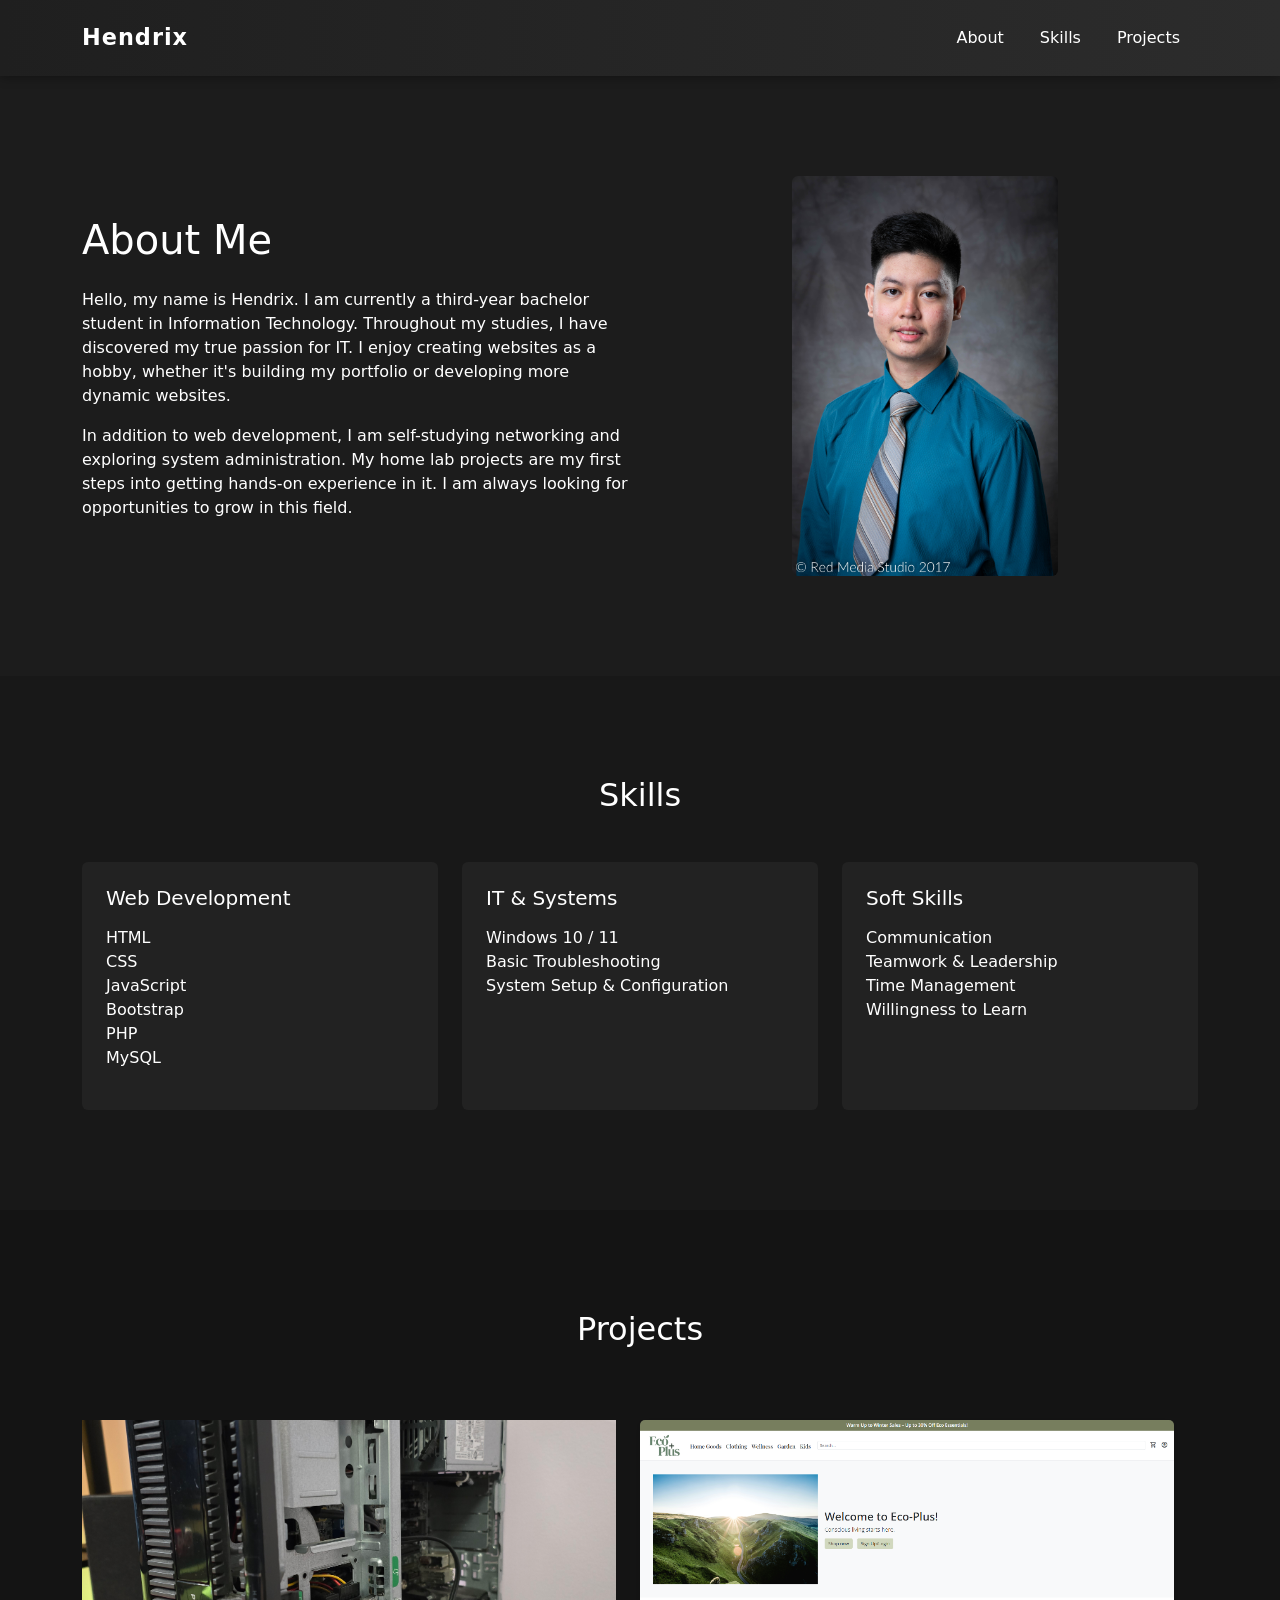
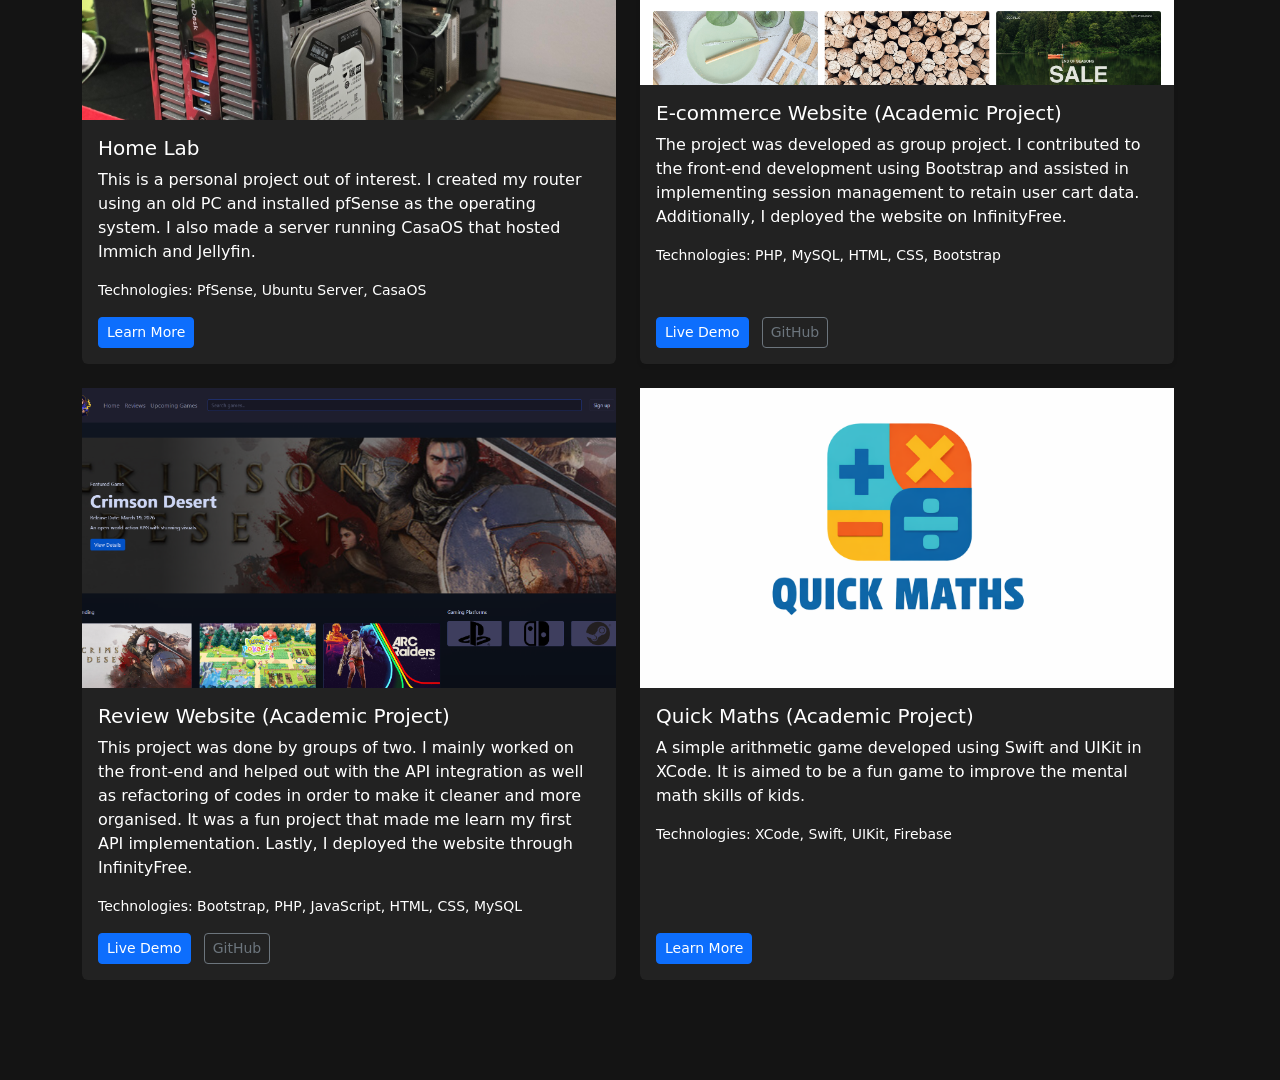
<file: index.html>
<!DOCTYPE html>
<html lang="en">
<head>
    <meta charset="UTF-8">
    <title>Hendrix Portfolio</title>
    <meta name="viewport" content="width=device-width, initial-scale=1.0">
    <link href="https://cdn.jsdelivr.net/npm/bootstrap@5.3.8/dist/css/bootstrap.min.css" rel="stylesheet">
    <link href="style/master.css" rel="stylesheet">
</head>
<body>

    <!-- Navbar -->
    <nav class="navbar navbar-expand-lg navbar-dark sticky-top custom-navbar">
        <div class="container">

            <a class="navbar-brand" href="#">Hendrix</a>

            <button class="navbar-toggler" type="button" data-bs-toggle="collapse" data-bs-target="#navbarNav" aria-controls="navbarNav" aria-expanded="false" aria-label="Toggle navigation">
                <span class="navbar-toggler-icon"></span>
            </button>

            <div class="collapse navbar-collapse justify-content-end" id="navbarNav">
                <div class="navbar-nav align-items-center">
                    <a class="nav-link" href="#about">About</a>
                    <a class="nav-link" href="#skills">Skills</a>
                    <a class="nav-link" href="#projects">Projects</a>
                </div>
            </div>

        </div>
    </nav>

    <!-- Page Sections -->
    <section id="about" class="d-flex align-items-center justify-content-center homeSec">
        <div class="container">
            <div class="row align-items-center">
                <div class="col-md-6">
                    <h1 class="mb-4">About Me</h1>
                    <p>Hello, my name is Hendrix. I am currently a third-year bachelor student in Information Technology. Throughout my studies,
                        I have discovered my true passion for IT. I enjoy creating websites as a hobby, whether it's building my portfolio 
                        or developing more dynamic websites.
                    </p>
                     <p>
                          In addition to web development, I am self-studying networking and exploring system administration. My home lab projects
                         are my first steps into getting hands-on experience in it. I am always looking for opportunities to grow in this field.
                     </p>  
                </div>
                <div class="col-md-6 text-center">
                    <img src="img/profile.jpg" class="img-fluid rounded profilepic">
                </div>
            </div>
        </div>
    </section>

    <section id="skills" class="d-flex align-items-center justify-content-center homeSec">
        <div class="container">
            <h2 class="text-center mb-5">Skills</h2>

            <div class="row g-4">

                <!-- Web Development -->
                <div class="col-md-4">
                    <div class="card p-4 h-100">
                        <h5 class="mb-3">Web Development</h5>
                        <ul class="list-unstyled">
                            <li>HTML</li>
                            <li>CSS</li>
                            <li>JavaScript</li>
                            <li>Bootstrap</li>
                            <li>PHP</li>
                            <li>MySQL</li>
                        </ul>
                    </div>
                </div>

                <!-- IT & Systems -->
                <div class="col-md-4">
                    <div class="card p-4 h-100">
                        <h5 class="mb-3">IT & Systems</h5>
                        <ul class="list-unstyled">
                            <li>Windows 10 / 11</li>
                            <li>Basic Troubleshooting</li>
                            <li>System Setup & Configuration</li>
                        </ul>
                    </div>
                </div>

                <!-- Soft Skills -->
                <div class="col-md-4">
                    <div class="card p-4 h-100">
                        <h5 class="mb-3">Soft Skills</h5>
                        <ul class="list-unstyled">
                            <li>Communication</li>
                            <li>Teamwork & Leadership</li>
                            <li>Time Management</li>
                            <li>Willingness to Learn</li>
                        </ul>
                    </div>
                </div>

            </div>
        </div>
    </section>

    <section id="projects" class="d-flex align-items-center justify-content-center homeSec">
        <div class="container">
            <h2 class="text-center mb-5">Projects</h2>

            <div class="row g-4">
                <!-- Home Lab -->
                <div class="row g-4">
                    <div class="col-md-6">
                        <div class="card h-100">
                            <img src="img/hp400.jpg" class="samsungimg">
                            <div class="card-body d-flex flex-column">
                            <h5 class="card-title">Home Lab</h5>

                            <p class="card-text">
                                This is a personal project out of interest. I created my router using an old PC and installed pfSense as the  operating system.
                                I also made a server running CasaOS that hosted Immich and Jellyfin.
                            </p>

                            <p class="small text">
                                Technologies: PfSense, Ubuntu Server, CasaOS
                            </p>

                                <div class="mt-auto">
                                    <a href="homelab.html" class="btn btn-primary btn-sm me-2">Learn More</a>
                                </div>
                            </div>
                        </div>
                    </div>

                <!-- E-commerce Project Website -->
                <div class="col-md-6">
                    <div class="card h-100 shadow-sm">
                        <img src="img/ecommerce-project.png" class="card-img-top" alt="E-commerce Website">
                        
                        <div class="card-body d-flex flex-column">
                            <h5 class="card-title">E-commerce Website (Academic Project)</h5>

                            <p class="card-text">
                                The project was developed as group project. I contributed to the front-end development using Bootstrap and assisted in implementing
                                session management to retain user cart data. Additionally, I deployed the website on InfinityFree.
                            </p>

                            <p class="small text">
                                Technologies: PHP, MySQL, HTML, CSS, Bootstrap
                            </p>

                            <div class="mt-auto">
                                <a href="https://ecoplus.free.nf/" class="btn btn-primary btn-sm me-2" target="_blank">Live Demo</a>
                                <a href="https://github.com/C0L5/EcoPlus-Website-Project" class="btn btn-outline-secondary btn-sm" target="_blank">GitHub</a>
                            </div>
                        </div>
                    </div>
                </div>
                <!-- Game Review Website -->
                    <div class="col-md-6">
                        <div class="card h-100">
                            <img src="img/reviewWebsiteSC.png" class="samsungimg">
                            <div class="card-body d-flex flex-column">
                            <h5 class="card-title">Review Website (Academic Project)</h5>

                            <p class="card-text">
                               This project was done by groups of two. I mainly worked on the front-end and helped out with the API integration
                               as well as refactoring of codes in order to make it cleaner and more organised. It was a fun project that made me 
                               learn my first API implementation. Lastly, I deployed the website through InfinityFree.
                            </p>
                            <p class="small text">
                                Technologies: Bootstrap, PHP, JavaScript, HTML, CSS, MySQL
                            </p>
                                <div class="mt-auto">
                                    <a href="https://gamershaven.free.nf/" class="btn btn-primary btn-sm me-2">Live Demo</a>
                                     <a href="https://github.com/C0L5/Review-Website" class="btn btn-outline-secondary btn-sm" target="_blank">GitHub</a>
                                </div>
                            </div>
                        </div>
                    </div> 
                    <!-- iOS Project -->
                    <div class="col-md-6">
                        <div class="card h-100">
                            <img src="img/quickMathLogo.png" class="samsungimg">
                            <div class="card-body d-flex flex-column">
                            <h5 class="card-title">Quick Maths (Academic Project)</h5>

                            <p class="card-text">
                               A simple arithmetic game developed using Swift and UIKit in XCode. It is aimed to be a fun game to improve the mental math
                               skills of kids.
                            </p>
                            <p class="small text">
                                Technologies: XCode, Swift, UIKit, Firebase
                            </p>
                                <div class="mt-auto">
                                    <a href="iosProject.html" class="btn btn-primary btn-sm me-2">Learn More</a>
                                </div>
                            </div>
                        </div>
                    </div>
                </div>
        </div>
    </section>


    <script src="https://cdn.jsdelivr.net/npm/bootstrap@5.3.8/dist/js/bootstrap.bundle.min.js"></script>
    <!-- Scroll Effect -->
    <script>
        window.addEventListener("scroll", function () {
            const navbar = document.querySelector(".custom-navbar");
            navbar.classList.toggle("scrolled", window.scrollY > 50);
        });
    </script> 

</body>
</html>
</file>
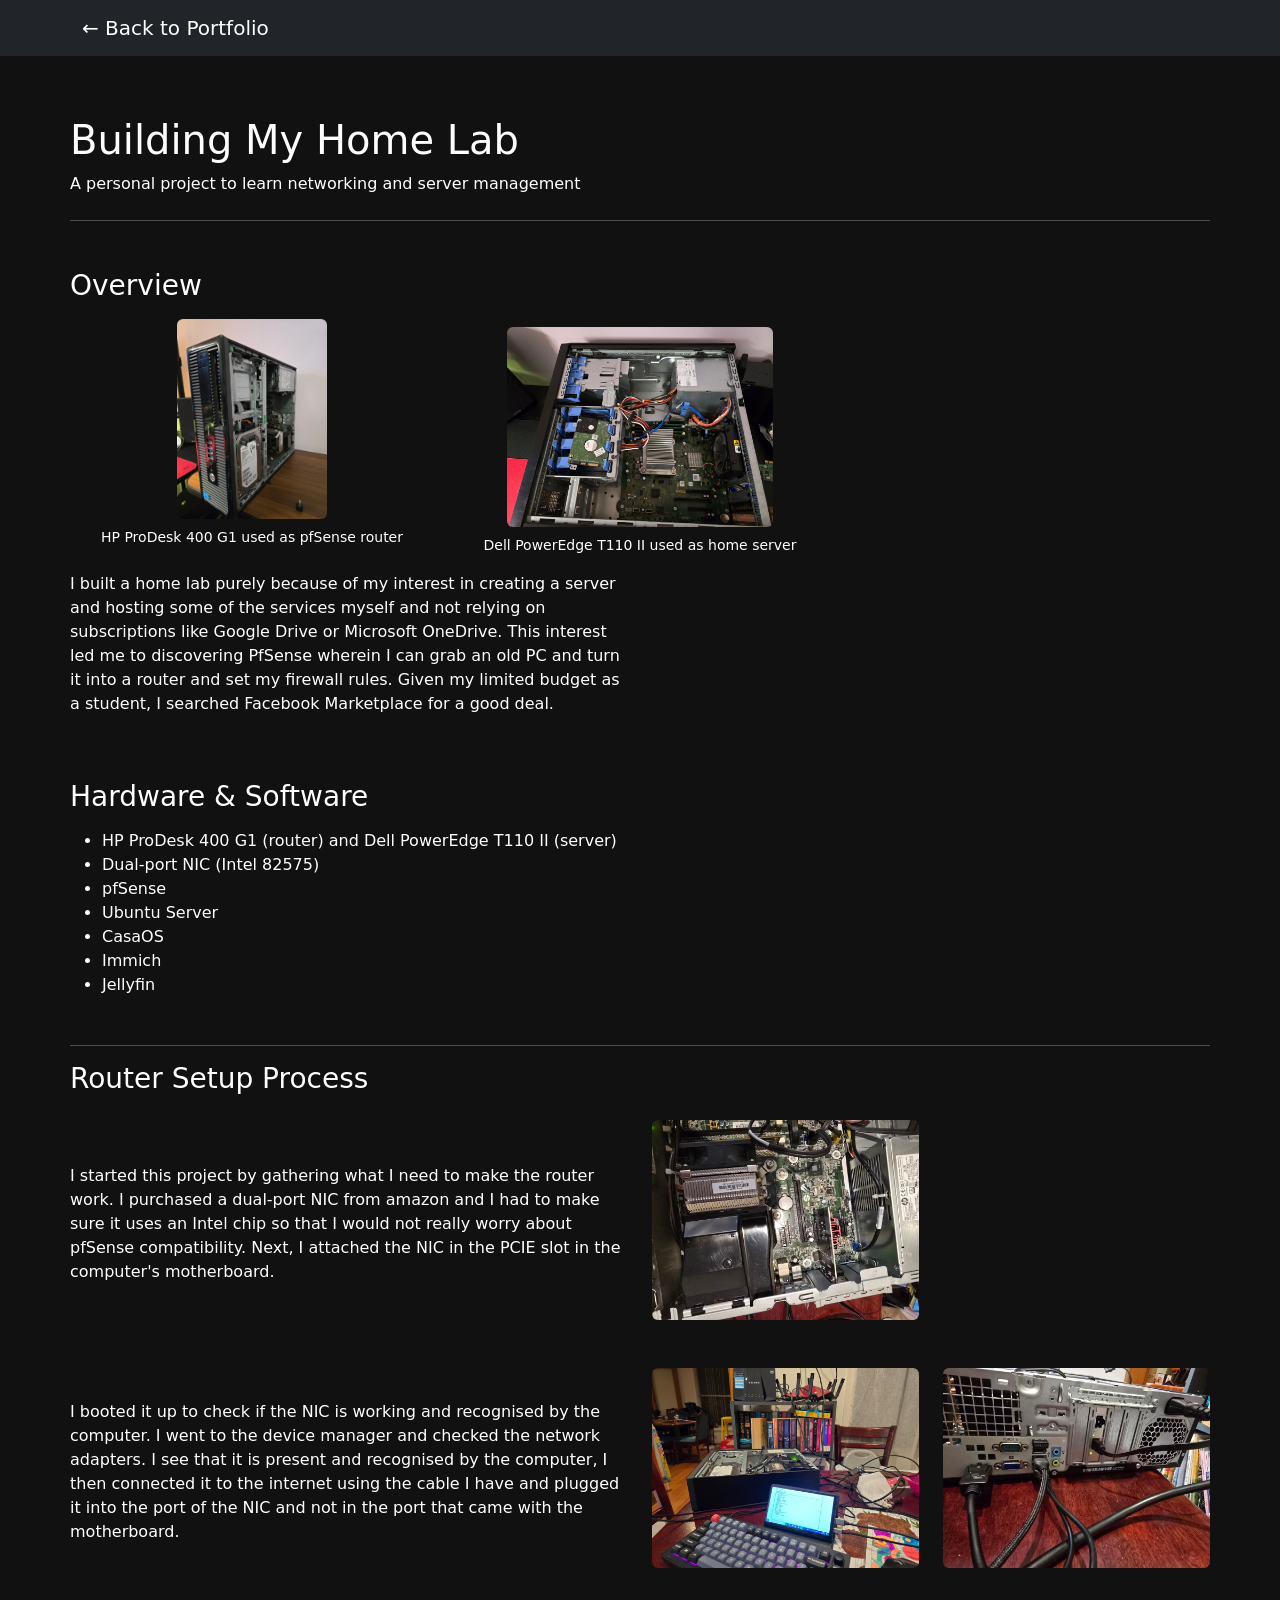
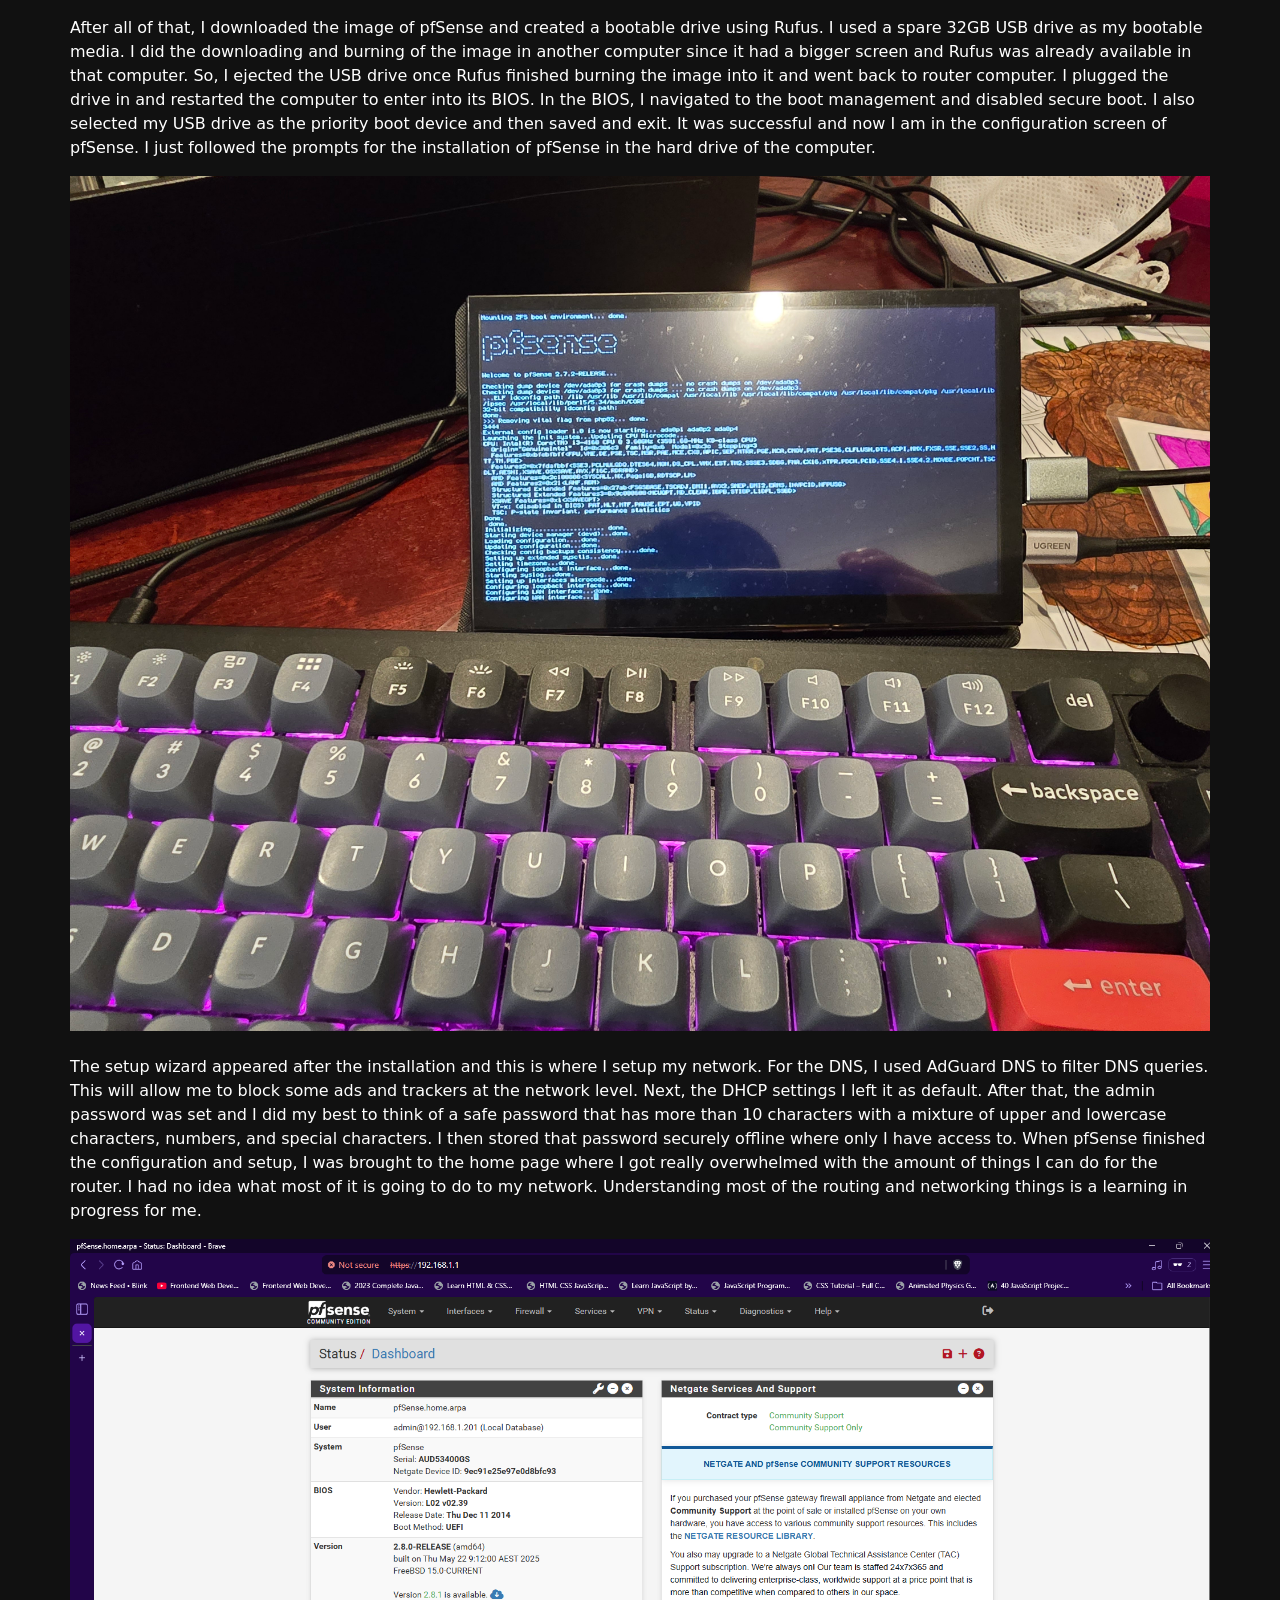
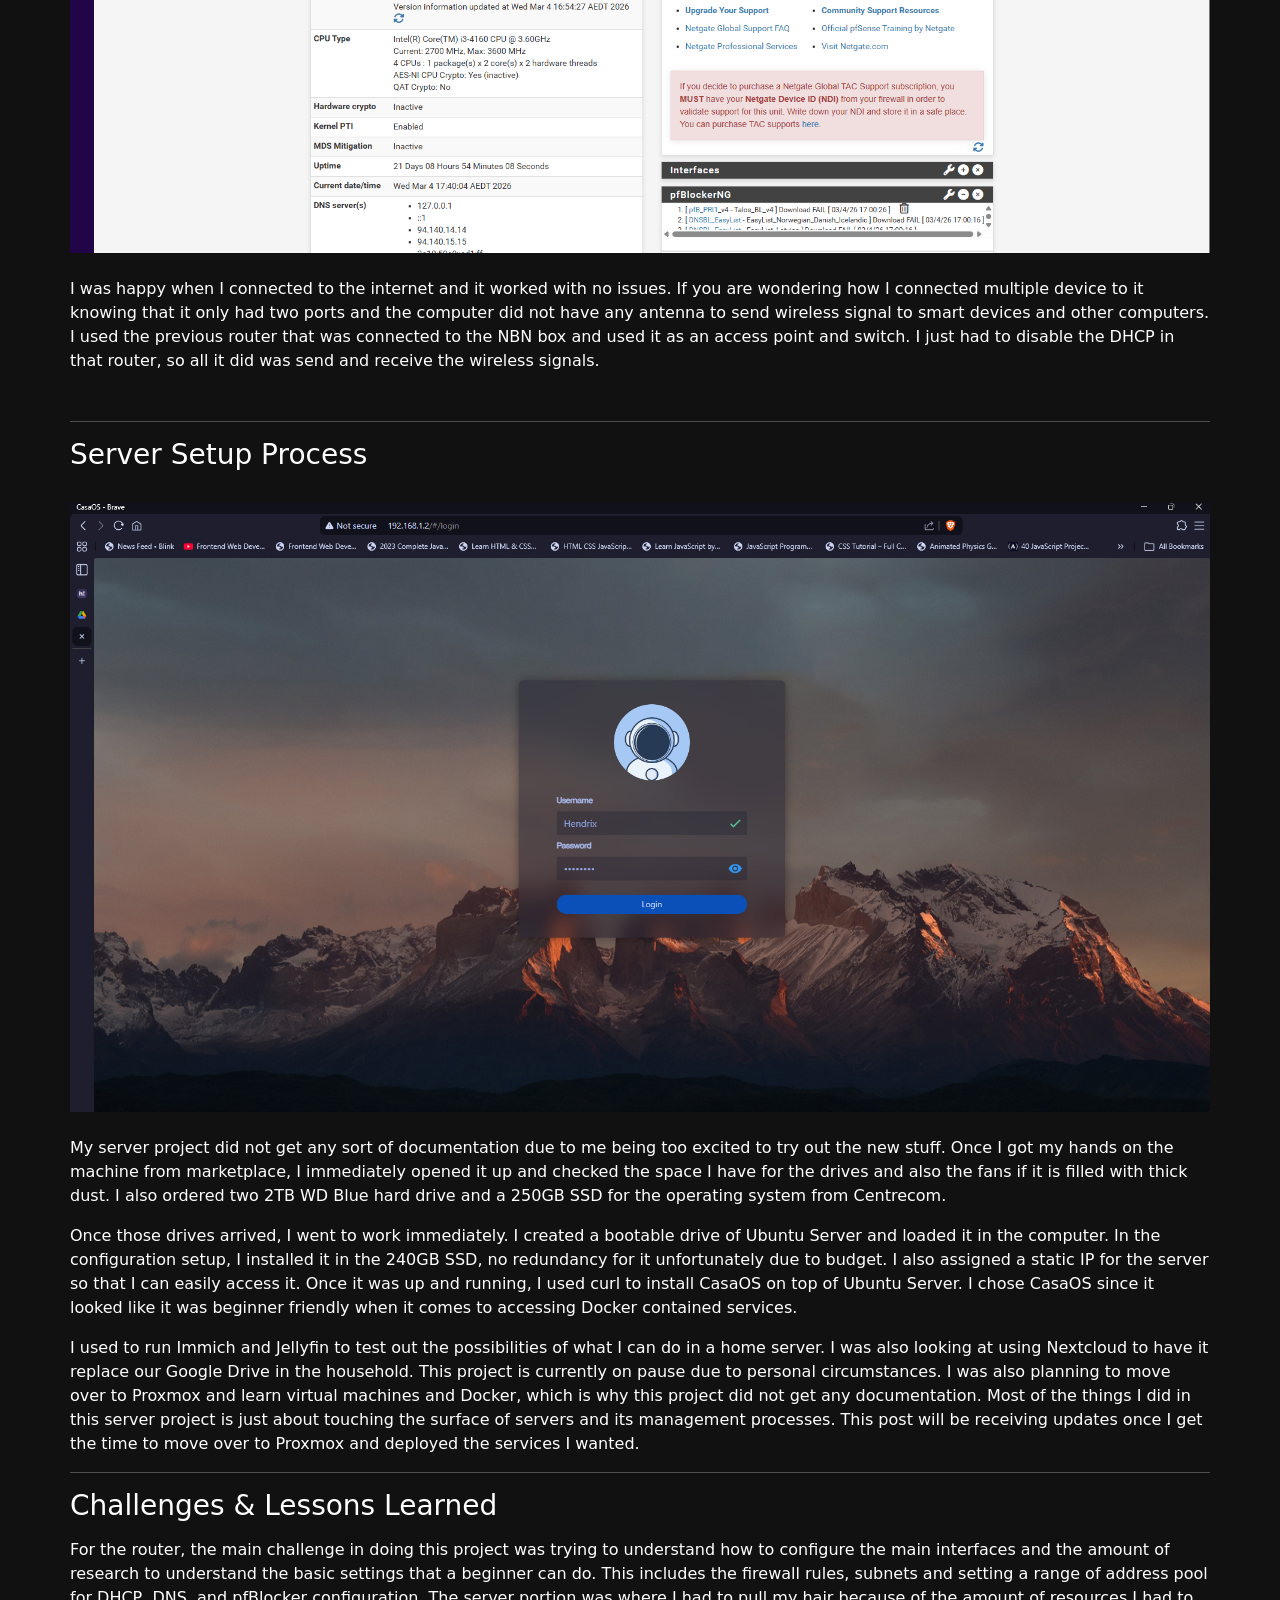
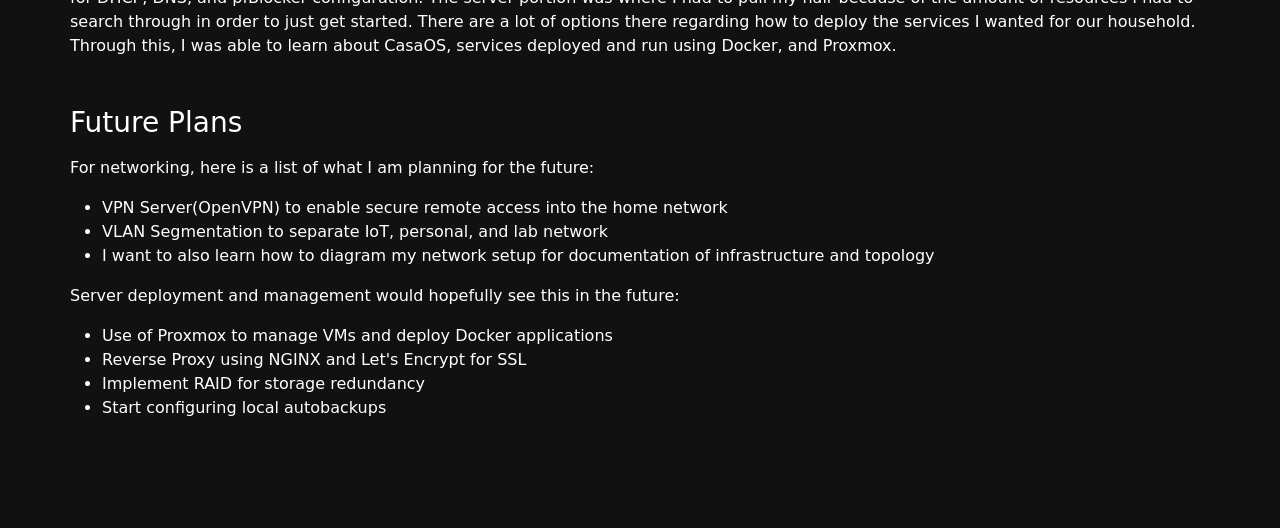
<file: homelab.html>
<!DOCTYPE html>
<html lang="en">
<head>
    <meta charset="UTF-8">
    <title>Home Lab Project</title>
    <meta name="viewport" content="width=device-width, initial-scale=1.0">
    <link href="https://cdn.jsdelivr.net/npm/bootstrap@5.3.8/dist/css/bootstrap.min.css" rel="stylesheet">
    <style>
        body {
            background-color: #111;
            color: white;
        }
        .content-section {
            padding: 60px 0;
        }
        .card {
            background-color: #1f1f1f;
            border: none;
        }
        .evidenceimg{
            height: 200px;
            width: auto;
        }
    </style>
</head>
<body>

<nav class="navbar navbar-dark bg-dark">
    <div class="container">
        <a href="index.html" class="navbar-brand">← Back to Portfolio</a>
    </div>
</nav>

<div class="container content-section">

     <!-- Title -->
    <h1 class="mb-2">Building My Home Lab</h1>
    <p class="mb-4">A personal project to learn networking and server management</p>
    <hr class="mb-5">

    <!-- Overview -->
    <section class="mb-5">
        <h3>Overview</h3>
        <div class="row align-items-center">
            <div class="col-md-4 text-center">
                <figure>
                    <img src="img/hp400.jpg" class="img-fluid rounded mb-2 evidenceimg" onclick="openImage(this)" style="cursor: pointer;" alt="HP ProDesk used as router">
                    <figcaption class="text small">HP ProDesk 400 G1 used as pfSense router</figcaption>
                </figure>
            </div>
            <div class="col-md-4 text-center">
                <figure class="mt-3">
                    <img src="img/dellserver.jpg" class="img-fluid rounded mb-2 evidenceimg" onclick="openImage(this)" style="cursor: pointer;" alt="Dell server machine">
                    <figcaption class="text small">Dell PowerEdge T110 II used as home server</figcaption>
                </figure>
            </div>
        </div>
        <div class="row align-items-center">
            <div class="col-md-6">
                <p>
                    I built a home lab purely because of my interest in creating a server and hosting some of the services myself and not relying on subscriptions like Google Drive or
                    Microsoft OneDrive. This interest led me to discovering PfSense wherein I can grab an old PC and turn it into a router and set my firewall rules. Given my limited budget
                    as a student, I searched Facebook Marketplace for a good deal.
                </p>
            </div>
        </div>
    </section>

    <!-- Hardware & Software -->
    <section class="mb-5">
        <h3>Hardware & Software</h3>
        <ul class="mt-3">
            <li>HP ProDesk 400 G1 (router) and Dell PowerEdge T110 II (server)</li>
            <li>Dual-port NIC (Intel 82575)</li>
            <li>pfSense</li>
            <li>Ubuntu Server</li>
            <li>CasaOS</li>
            <li>Immich</li>
            <li>Jellyfin</li>
        </ul>
    </section>
    <hr>

    <!-- Router Setup Process -->
    <section class="mb-5">
        <h3>Router Setup Process</h3>
        <div class="row justify-content-center align-items-center mt-4">
            <div class="col-md-6">
                <p>I started this project by gathering what I need to make the router work. I purchased a dual-port NIC from amazon and I had to make sure it uses an Intel chip
                    so that I would not really worry about pfSense compatibility. Next, I attached the NIC in the PCIE slot in the computer's motherboard. 
                </p>
            </div>
            <div class="col-md-6">
                <figure>
                    <img src="img/nicattachment.jpg" class="img-fluid rounded mb-2 evidenceimg" onclick="openImage(this)" style="cursor: pointer;">
                </figure>
            </div>
        </div>
        <div class="row justify-content-center align-items-center mt-4">
            <div class="col-md-6">
                <p>I booted it up to check if the NIC is working and recognised by the computer. I went to the device manager and checked the network adapters.
                    I see that it is present and recognised by the computer, I then connected it to the internet using the cable I have and plugged it into the port of the 
                    NIC and not in the port that came with the motherboard.
                </p>
            </div>
            <div class="col">
                <figure>
                    <img src="img/routerwork.jpg" class="img-fluid rounded mb-2 evidenceimg" onclick="openImage(this)" style="cursor: pointer;">
                </figure>
            </div>
            <div class="col">
                <figure>
                    <img src="img/nicattachment2.jpg" class="img-fluid rounded mb-2 evidenceimg" onclick="openImage(this)" style="cursor: pointer;">
                </figure>
            </div>
        </div>

        <p class="mt-4">After all of that, I downloaded the image of pfSense and created a bootable drive using Rufus. I used a spare 32GB USB drive as my bootable media. I did the downloading 
            and burning of the image in another computer since it had a bigger screen and Rufus was already available in that computer. So, I ejected the USB drive once Rufus finished 
            burning the image into it and went back to router computer. I plugged the drive in and restarted the computer to enter into its BIOS. In the BIOS, I navigated to the boot management
            and disabled secure boot. I also selected my USB drive as the priority boot device and then saved and exit. It was successful and now I am in the configuration screen of 
            pfSense. I just followed the prompts for the installation of pfSense in the hard drive of the computer.
        </p>
        <img src="img/pfsenseconfig.jpg" class="img-fluid">

        <p class="mt-4">The setup wizard appeared after the installation and this is where I setup my network. For the DNS, I used AdGuard DNS to filter DNS queries. This will allow me 
            to block some ads and trackers at the network level. Next, the DHCP settings I left it as default. After that, the admin password was set and I did my best to think
            of a safe password that has more than 10 characters with a mixture of upper and lowercase characters, numbers, and special characters. I then stored that password securely
            offline where only I have access to. When pfSense finished the configuration and setup, I was brought to the home page where I got 
            really overwhelmed with the amount of things I can do for the router. I had no idea what most of it is going to do to my network. Understanding most of the routing and 
            networking things is a learning in progress for me.
        </p>
        <img src="img/pfsensehome.png" class="img-fluid">
        <p class="mt-4">I was happy when I connected to the internet and it worked with no issues. If you are wondering how I connected multiple device to it knowing that it only had two ports and 
            the computer did not have any antenna to send wireless signal to smart devices and other computers. I used the previous router that was connected to the NBN box and
            used it as an access point and switch. I just had to disable the DHCP in that router, so all it did was send and receive the wireless signals.
        </p>
    </section>
    <hr>
    <!-- Server Setup -->
     <section>
        <h3>Server Setup Process</h3>
        <img src="img/casaoslogin.png" class="img-fluid mt-4">
        <p class="mt-4">
            My server project did not get any sort of documentation due to me being too excited to try out the new stuff. Once I got my hands on the machine from 
            marketplace, I immediately opened it up and checked the space I have for the drives and also the fans if it is filled with thick dust. I also ordered two 2TB WD Blue hard
            drive and a 250GB SSD for the operating system from Centrecom.
        </p>
        <p>
            Once those drives arrived, I went to work immediately. I created a bootable drive of Ubuntu Server and loaded it in the computer. In the configuration setup, I installed it in the
            240GB SSD, no redundancy for it unfortunately due to budget. I also assigned a static IP for the server so that I can easily access it. Once it was up and running, I used curl to
            install CasaOS on top of Ubuntu Server. I chose CasaOS since it looked like it was beginner friendly when it comes to accessing Docker contained services. 
        </p>
        <p>
            I used to run Immich and Jellyfin to test out the possibilities of what I can do in a home server. I was also looking at using Nextcloud to have it replace our Google Drive
            in the household. This project is currently on pause due to personal circumstances. I was also planning to move over to Proxmox and learn virtual machines and Docker, which
            is why this project did not get any documentation. Most of the things I did in this server project is just about touching the surface of servers and its management processes. This post 
            will be receiving updates once I get the time to move over to Proxmox and deployed the services I wanted.
        </p>
     </section>
     <hr>
    <!-- Challenges -->
    <section class="mb-5">
        <h3>Challenges & Lessons Learned</h3>
        <p class="mt-3">
           For the router, the main challenge in doing this project was trying to understand how to configure the main interfaces and the amount of research to understand the basic settings 
            that a beginner can do. This includes the firewall rules, subnets and setting a range of address pool for DHCP, DNS, and pfBlocker configuration. 

            The server portion was where I had to pull my hair because of the amount of resources I had to search through in order to just get started. There are a lot of options there regarding
            how to deploy the services I wanted for our household. Through this, I was able to learn about CasaOS, services deployed and run using Docker, and Proxmox.
        </p>
    </section>
    <!-- Future Plans -->
    <section class="mb-5">
        <h3>Future Plans</h3>
        <p class="mt-3">
            For networking, here is a list of what I am planning for the future:
        </p>
        <ul>
            <li>VPN Server(OpenVPN) to enable secure remote access into the home network</li>
            <li>VLAN Segmentation to separate IoT, personal, and lab network</li>
            <li>I want to also learn how to diagram my network setup for documentation of infrastructure and topology</li>
        </ul>
        <p class="mt-3">
            Server deployment and management would hopefully see this in the future:
        </p>
        <ul>
            <li>Use of Proxmox to manage VMs and deploy Docker applications</li>
            <li>Reverse Proxy using NGINX and Let's Encrypt for SSL</li>
            <li>Implement RAID for storage redundancy</li>
            <li>Start configuring local autobackups</li>
        </ul>
    </section>

</div>
<!-- Image Modal -->
        <div class="modal fade" id="imageModal" tabindex="-1">
            <div class="modal-dialog modal-dialog-centered modal-lg">
                <div class="modal-content bg-dark border-0">
                    <div class="modal-body text-center p-0">
                        <img id="modalImage" class="img-fluid w-100">
                    </div>
                </div>
            </div>
        </div>
<script src="https://cdn.jsdelivr.net/npm/bootstrap@5.3.8/dist/js/bootstrap.bundle.min.js"></script>
<script src="script/expandImage.js"></script>
</body>
</html>
</file>
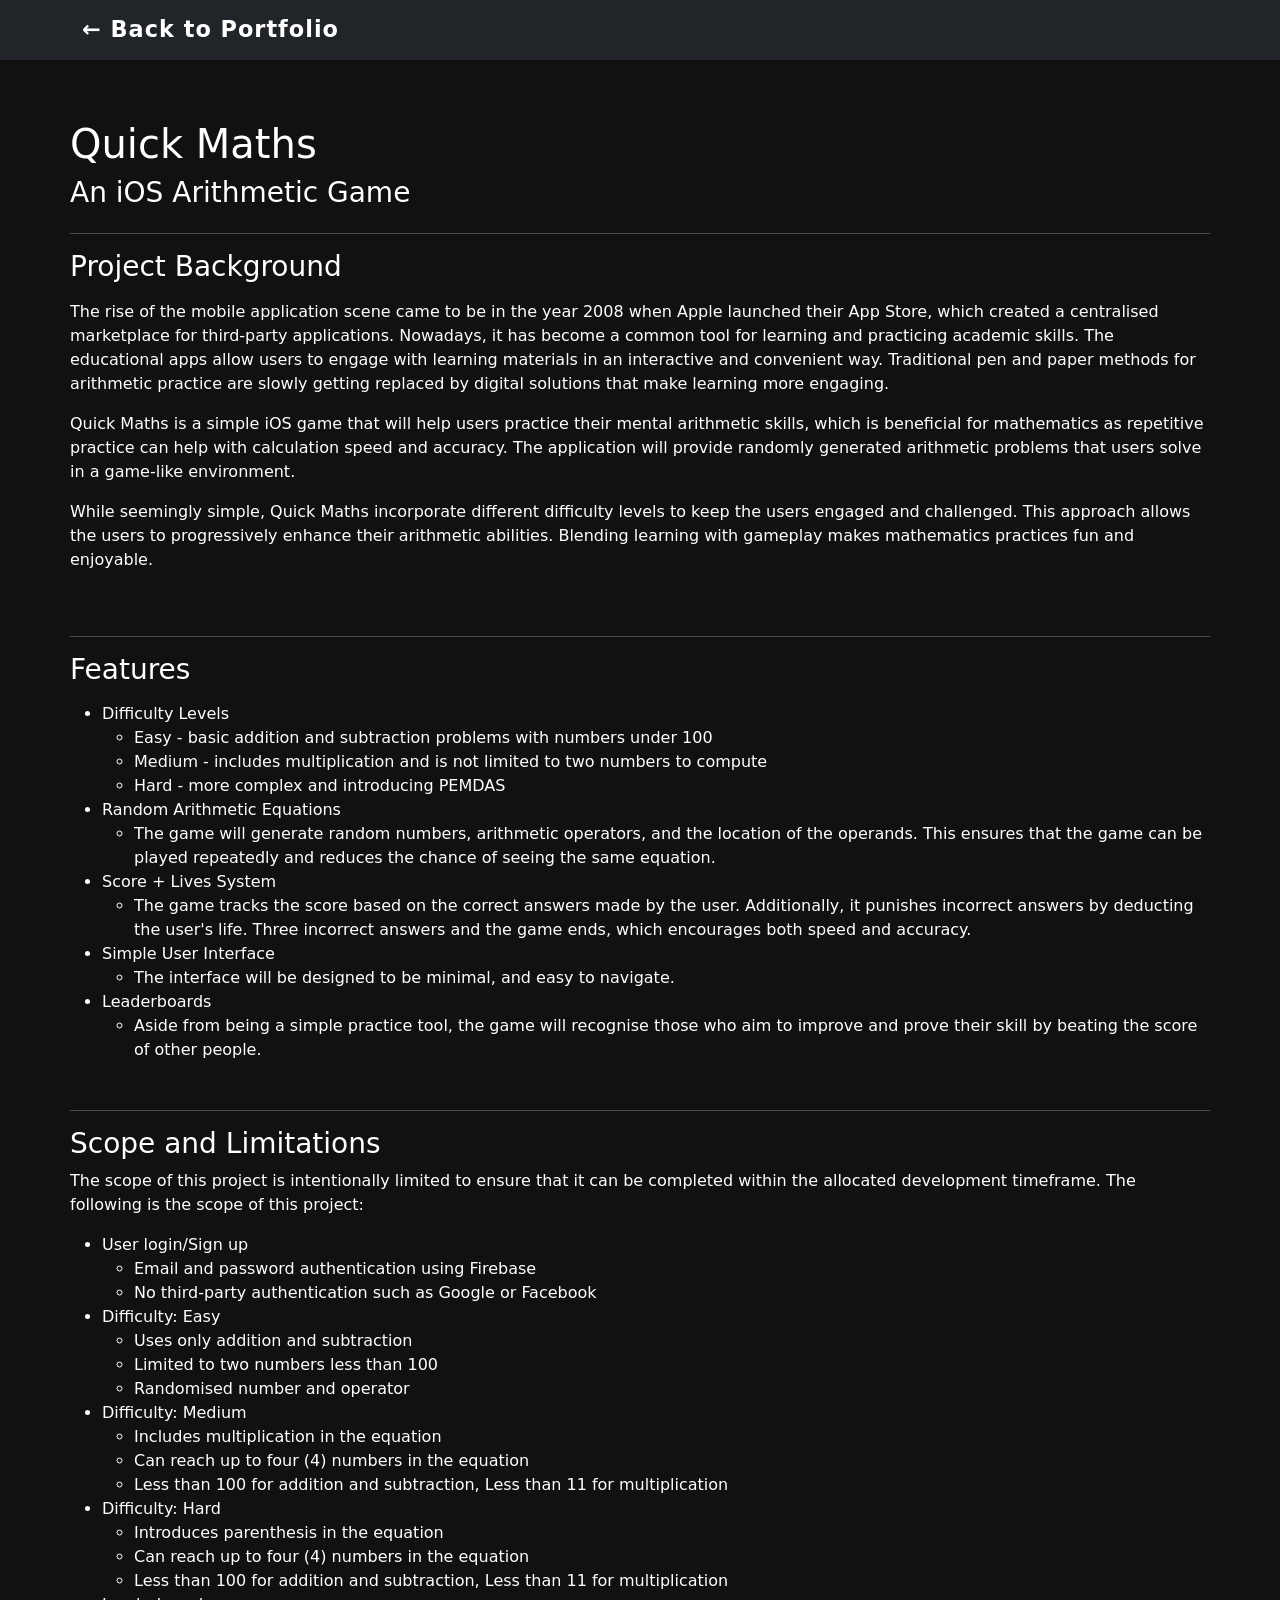
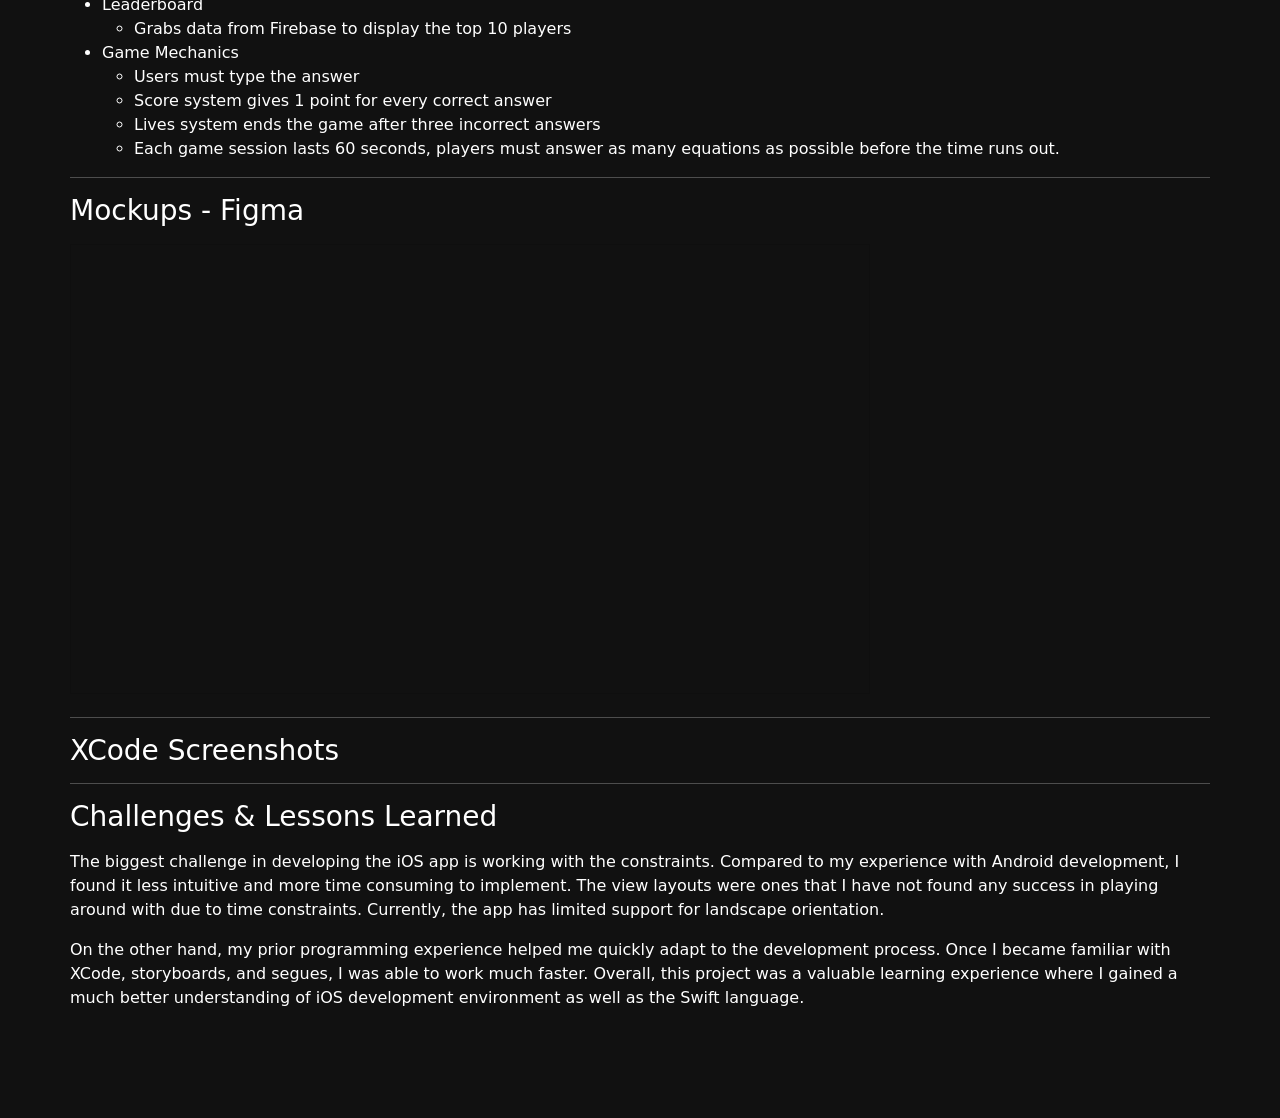
<file: iosProject.html>
<!DOCTYPE html>
<html lang="en">
<head>
    <meta charset="UTF-8">
    <title>iOS Project</title>
    <meta name="viewport" content="width=device-width, initial-scale=1.0">
    <link href="https://cdn.jsdelivr.net/npm/bootstrap@5.3.8/dist/css/bootstrap.min.css" rel="stylesheet">
    <link href="style/master.css" rel="stylesheet">
</head>
<body>

<nav class="navbar navbar-dark bg-dark">
    <div class="container">
        <a href="index.html" class="navbar-brand">← Back to Portfolio</a>
    </div>
</nav>

<div class="container content-section">

     <!-- Title -->
    <h1 class="mb-2">Quick Maths</h1>
    <h3 class="mb-4">An iOS Arithmetic Game</h3>
    <hr class="mb-3">

    <!-- Background -->
    <section class="mb-5">
        <h3>Project Background</h3>
        <div class="row align-items-center mt-3">
            <div class="col">
                <p>
                    The rise of the mobile application scene came to be in the year 2008 when Apple launched their App Store, which created a centralised marketplace for third-party applications. Nowadays, it has become a common tool for learning and practicing academic skills.
                    The educational apps allow users to engage with learning materials in an interactive and convenient way. Traditional pen and paper methods for arithmetic practice are slowly getting replaced by digital solutions that make learning more engaging.
                </p>
                <p>
                    Quick Maths is a simple iOS game that will help users practice their mental arithmetic skills, which is beneficial for mathematics as repetitive practice can 
                    help with calculation speed and accuracy. The application will provide randomly generated arithmetic problems that users solve in a game-like environment. 
                </p> 
                <p>
                    While seemingly simple, Quick Maths incorporate different difficulty levels to keep the users engaged and challenged. 
                    This approach allows the users to progressively enhance their arithmetic abilities. Blending learning with gameplay makes mathematics practices fun and enjoyable.
                </p> 

            </div>
        </div>
    </section>
    <hr>
    <!-- Features -->
    <section class="mb-5">
        <h3>Features</h3>
        <ul class="mt-3">
            <li>Difficulty Levels
                <ul>
                    <li>Easy - basic addition and subtraction problems with numbers under 100</li>
                    <li>Medium - includes multiplication and is not limited to two numbers to compute</li>
                    <li>Hard - more complex and introducing PEMDAS</li>
                </ul>
            </li>
            <li>Random Arithmetic Equations
                <ul>
                    <li>The game will generate random numbers, arithmetic operators, and the location of the operands.
                         This ensures that the game can be played repeatedly and reduces the chance of seeing the same equation.</li>
                </ul>
            </li>
            <li>Score + Lives System
                <ul>
                    <li>The game tracks the score based on the correct answers made by the user. Additionally, it punishes incorrect answers by deducting the user&#x27;s life. Three incorrect answers and the game ends, which encourages both speed and accuracy.</li>
                </ul>
            </li>
            <li>Simple User Interface
                <ul>
                    <li>The interface will be designed to be minimal, and easy to navigate.</li>
                </ul>
            </li>
            <li>Leaderboards
                <ul>
                    <li>Aside from being a simple practice tool, the game will recognise those who aim to improve and prove their skill by beating the score of other people.</li>
                </ul>
            </li>
        </ul>
    </section>
    <hr>

    <!-- Scope and Limitations -->
    <section>
        <h3>Scope and Limitations</h3>
        <p>The scope of this project is intentionally limited to ensure that 
            it can be completed within the allocated development timeframe. The following is the scope of this project:</p>
        <ul>
            <li>User login/Sign up
                <ul>
                    <li>Email and password authentication using Firebase</li>
                    <li>No third-party authentication such as Google or Facebook</li>
                </ul>
            </li>
            <li>Difficulty: Easy
                <ul>
                    <li>Uses only addition and subtraction</li>
                    <li>Limited to two numbers less than 100</li>
                    <li>Randomised number and operator</li>
                </ul>
            </li>
            <li>Difficulty: Medium
                <ul>
                    <li>Includes multiplication in the equation</li>
                    <li>Can reach up to four (4) numbers in the equation</li>
                    <li>Less than 100 for addition and subtraction, Less than 11 for multiplication</li>
                </ul>
            </li>
            <li>Difficulty: Hard
                <ul>
                    <li>Introduces parenthesis in the equation</li>
                    <li>Can reach up to four (4) numbers in the equation</li>
                    <li>Less than 100 for addition and subtraction, Less than 11 for multiplication</li>
                </ul>
            </li>
            <li>Leaderboard
                <ul>
                    <li>Grabs data from Firebase to display the top 10 players</li>
                </ul>
            </li>
            <li>Game Mechanics
                <ul>
                    <li>Users must type the answer</li>
                    <li>Score system gives 1 point for every correct answer</li>
                    <li>Lives system ends the game after three incorrect answers</li>
                    <li>Each game session lasts 60 seconds, players must answer as many equations as possible before the time runs out.</li>
                </ul>
            </li>
        </ul>
    </section>
    <hr>
    <!-- Mockups -->
     <section>
        <h3>Mockups - Figma</h3>
        <p></p>
        <iframe style="border: 1px solid rgba(0, 0, 0, 0.1);" width="800" height="450" src="https://embed.figma.com/design/c7LSXCJVkp9X7zWOBiDiqb/Untitled?node-id=13-2&embed-host=share" allowfullscreen></iframe>
     </section>
     <hr>
     <!-- XCode Screenshots -->
     <section>
        <h3>XCode Screenshots</h3>
        <p></p>
     </section>
     <hr>
    <!-- Challenges -->
    <section class="mb-5">
        <h3>Challenges & Lessons Learned</h3>
        <p class="mt-3">
           The biggest challenge in developing the iOS app is working with the constraints. Compared to my experience with Android development,
           I found it less intuitive and more time consuming to implement. The view layouts were ones that I have not found any success in playing around with
            due to time constraints. Currently, the app has limited support for landscape orientation. 
        </p>
        <p>On the other hand, my prior programming experience helped me quickly adapt to the development process.   
            Once I became familiar with XCode, storyboards, and segues, I was able to work much faster. Overall, this project was a valuable learning experience
            where I gained a much better understanding of iOS development environment as well as the Swift language. 
        </p>
    </section>

</div>
<script src="https://cdn.jsdelivr.net/npm/bootstrap@5.3.8/dist/js/bootstrap.bundle.min.js"></script>
<script src="script/expandImage.js"></script>
</body>
</html>
</file>
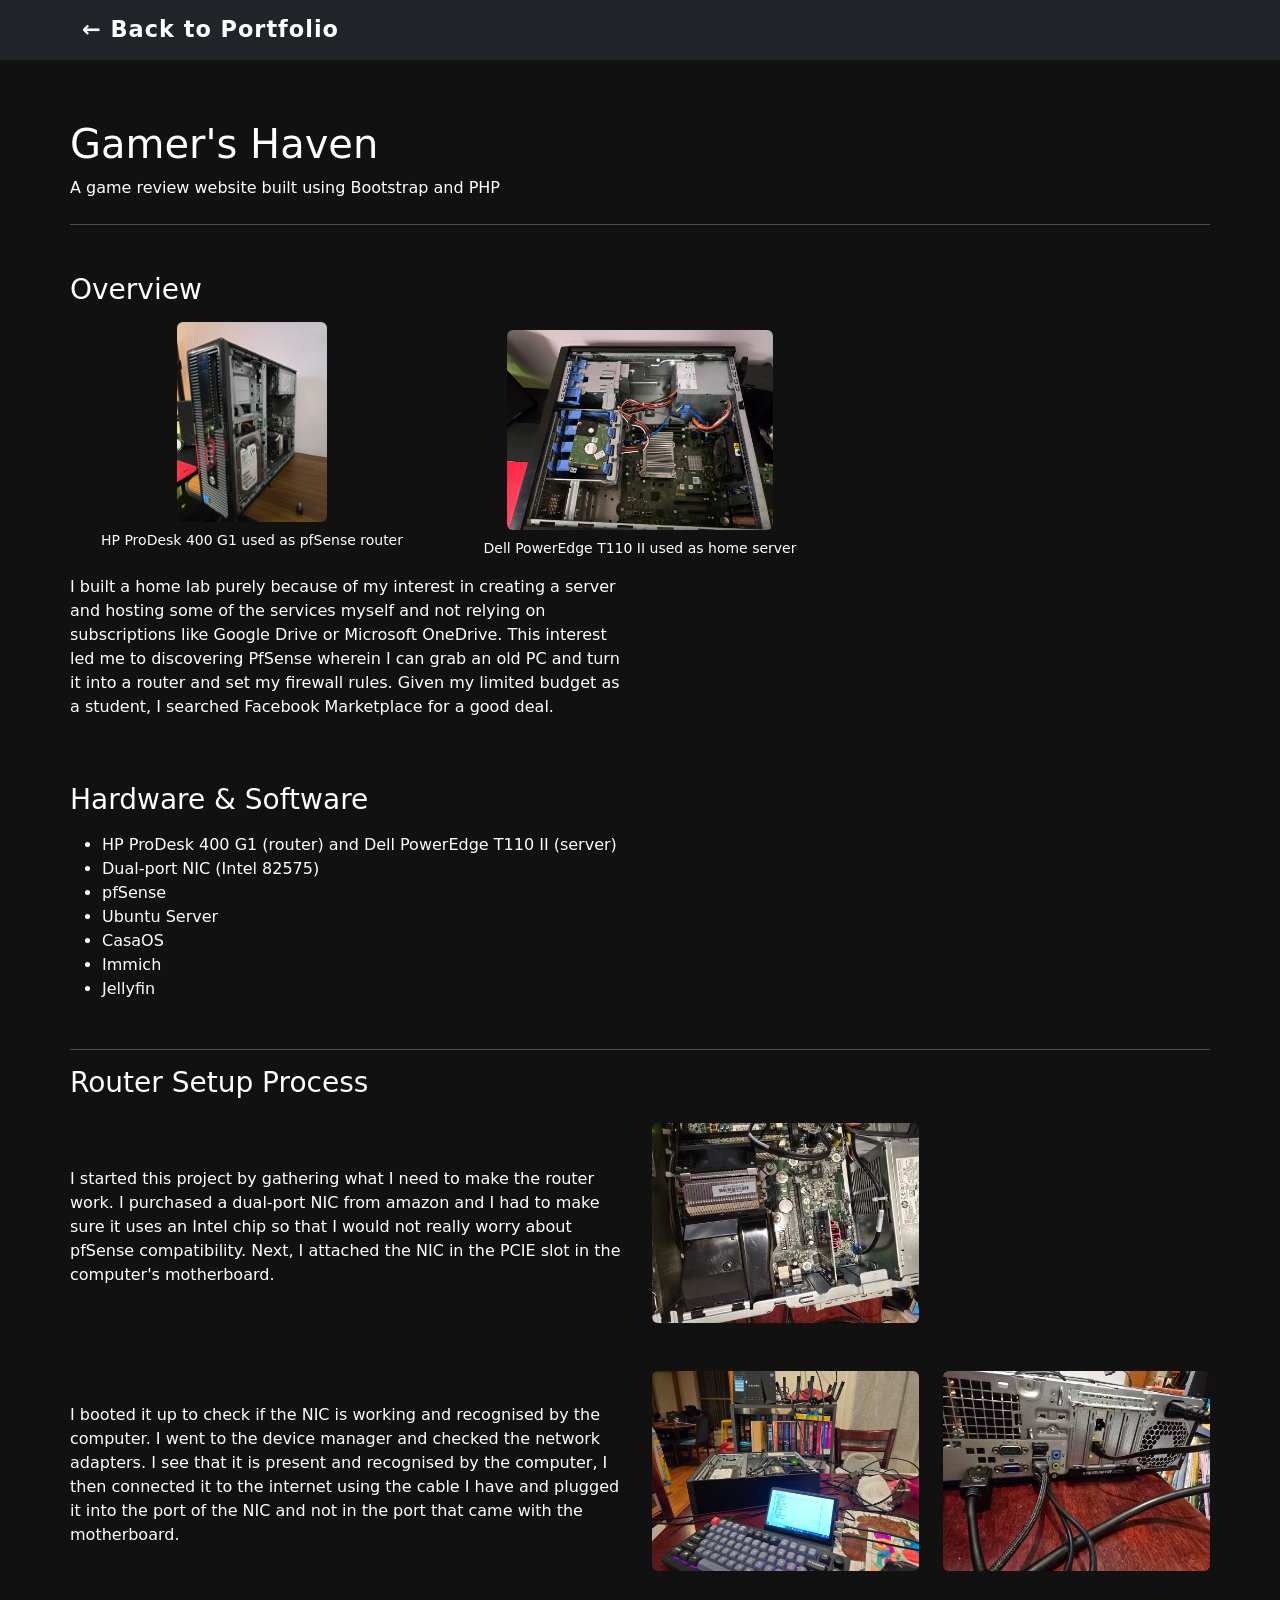
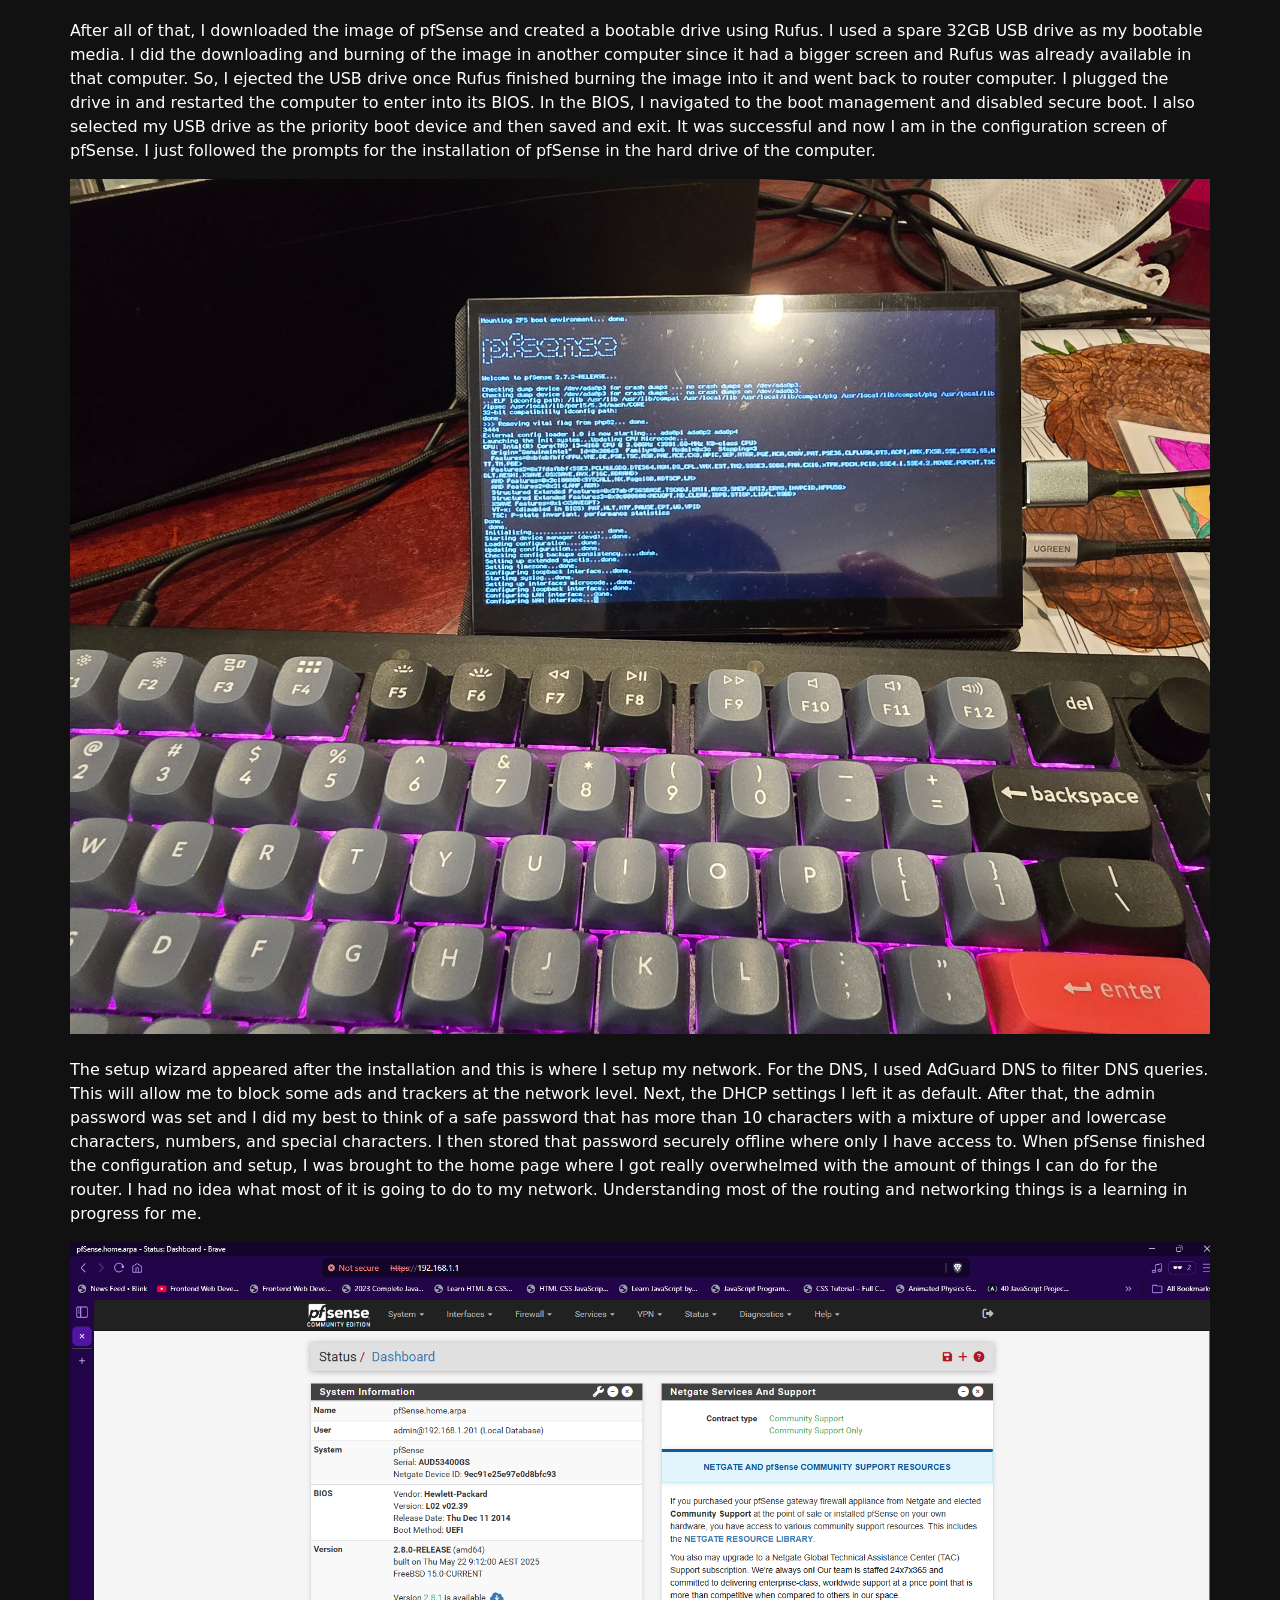
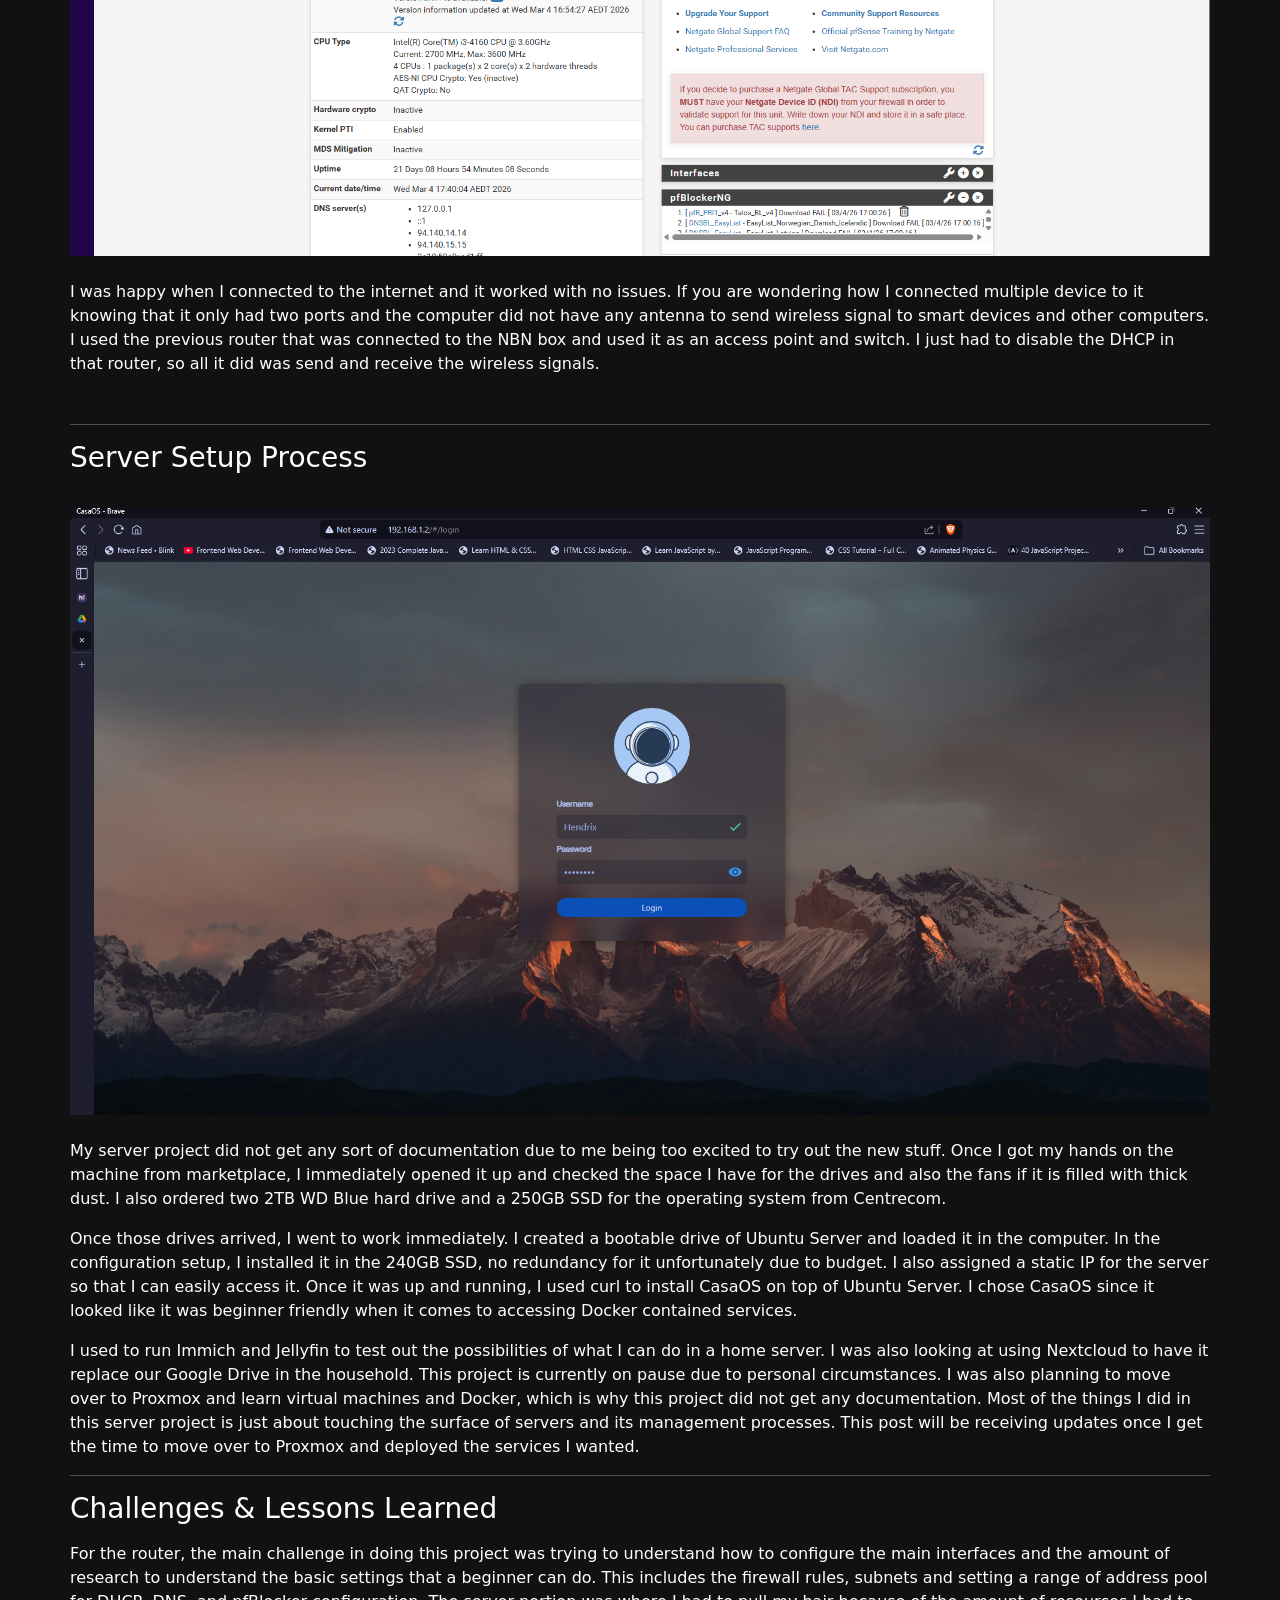
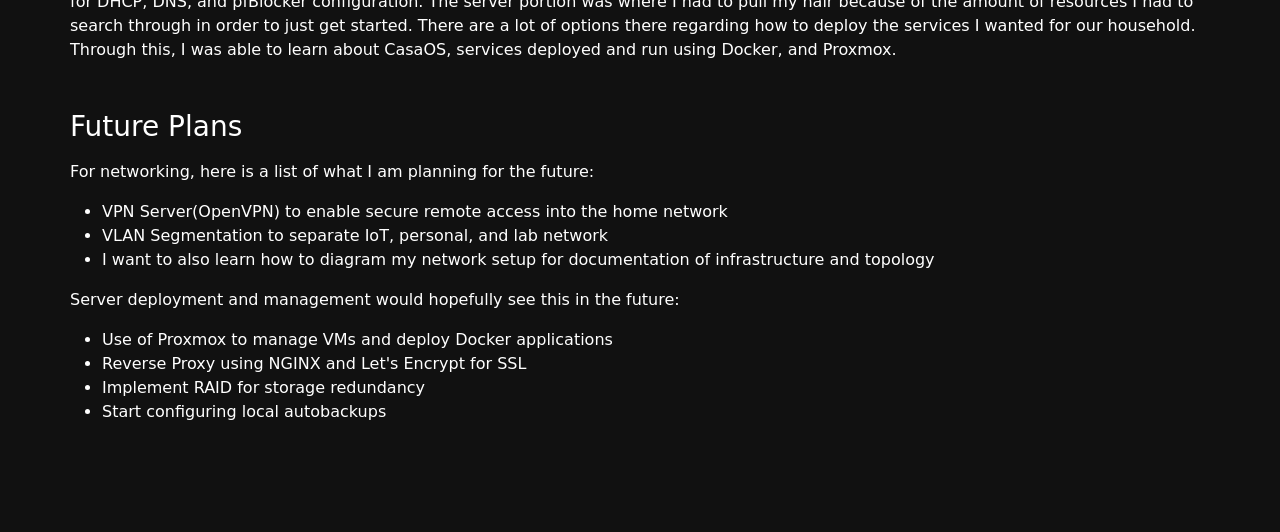
<file: reviewWebsite.html>
<!DOCTYPE html>
<html lang="en">
<head>
    <meta charset="UTF-8">
    <title>Review Website</title>
    <meta name="viewport" content="width=device-width, initial-scale=1.0">
    <link href="https://cdn.jsdelivr.net/npm/bootstrap@5.3.8/dist/css/bootstrap.min.css" rel="stylesheet">
    <link href="style/master.css" rel="stylesheet">
</head>
<body>

<nav class="navbar navbar-dark bg-dark">
    <div class="container">
        <a href="index.html" class="navbar-brand">← Back to Portfolio</a>
    </div>
</nav>

<div class="container content-section">

     <!-- Title -->
    <h1 class="mb-2">Gamer&#x27;s Haven</h1>
    <p class="mb-4">A game review website built using Bootstrap and PHP</p>
    <hr class="mb-5">

    <!-- Overview -->
    <section class="mb-5">
        <h3>Overview</h3>
        <div class="row align-items-center">
            <div class="col-md-4 text-center">
                <figure>
                    <img src="img/hp400.jpg" class="img-fluid rounded mb-2 evidenceimg" onclick="openImage(this)" style="cursor: pointer;" alt="HP ProDesk used as router">
                    <figcaption class="text small">HP ProDesk 400 G1 used as pfSense router</figcaption>
                </figure>
            </div>
            <div class="col-md-4 text-center">
                <figure class="mt-3">
                    <img src="img/dellserver.jpg" class="img-fluid rounded mb-2 evidenceimg" onclick="openImage(this)" style="cursor: pointer;" alt="Dell server machine">
                    <figcaption class="text small">Dell PowerEdge T110 II used as home server</figcaption>
                </figure>
            </div>
        </div>
        <div class="row align-items-center">
            <div class="col-md-6">
                <p>
                    I built a home lab purely because of my interest in creating a server and hosting some of the services myself and not relying on subscriptions like Google Drive or
                    Microsoft OneDrive. This interest led me to discovering PfSense wherein I can grab an old PC and turn it into a router and set my firewall rules. Given my limited budget
                    as a student, I searched Facebook Marketplace for a good deal.
                </p>
            </div>
        </div>
    </section>

    <!-- Hardware & Software -->
    <section class="mb-5">
        <h3>Hardware & Software</h3>
        <ul class="mt-3">
            <li>HP ProDesk 400 G1 (router) and Dell PowerEdge T110 II (server)</li>
            <li>Dual-port NIC (Intel 82575)</li>
            <li>pfSense</li>
            <li>Ubuntu Server</li>
            <li>CasaOS</li>
            <li>Immich</li>
            <li>Jellyfin</li>
        </ul>
    </section>
    <hr>

    <!-- Router Setup Process -->
    <section class="mb-5">
        <h3>Router Setup Process</h3>
        <div class="row justify-content-center align-items-center mt-4">
            <div class="col-md-6">
                <p>I started this project by gathering what I need to make the router work. I purchased a dual-port NIC from amazon and I had to make sure it uses an Intel chip
                    so that I would not really worry about pfSense compatibility. Next, I attached the NIC in the PCIE slot in the computer's motherboard. 
                </p>
            </div>
            <div class="col-md-6">
                <figure>
                    <img src="img/nicattachment.jpg" class="img-fluid rounded mb-2 evidenceimg" onclick="openImage(this)" style="cursor: pointer;">
                </figure>
            </div>
        </div>
        <div class="row justify-content-center align-items-center mt-4">
            <div class="col-md-6">
                <p>I booted it up to check if the NIC is working and recognised by the computer. I went to the device manager and checked the network adapters.
                    I see that it is present and recognised by the computer, I then connected it to the internet using the cable I have and plugged it into the port of the 
                    NIC and not in the port that came with the motherboard.
                </p>
            </div>
            <div class="col">
                <figure>
                    <img src="img/routerwork.jpg" class="img-fluid rounded mb-2 evidenceimg" onclick="openImage(this)" style="cursor: pointer;">
                </figure>
            </div>
            <div class="col">
                <figure>
                    <img src="img/nicattachment2.jpg" class="img-fluid rounded mb-2 evidenceimg" onclick="openImage(this)" style="cursor: pointer;">
                </figure>
            </div>
        </div>

        <p class="mt-4">After all of that, I downloaded the image of pfSense and created a bootable drive using Rufus. I used a spare 32GB USB drive as my bootable media. I did the downloading 
            and burning of the image in another computer since it had a bigger screen and Rufus was already available in that computer. So, I ejected the USB drive once Rufus finished 
            burning the image into it and went back to router computer. I plugged the drive in and restarted the computer to enter into its BIOS. In the BIOS, I navigated to the boot management
            and disabled secure boot. I also selected my USB drive as the priority boot device and then saved and exit. It was successful and now I am in the configuration screen of 
            pfSense. I just followed the prompts for the installation of pfSense in the hard drive of the computer.
        </p>
        <img src="img/pfsenseconfig.jpg" class="img-fluid">

        <p class="mt-4">The setup wizard appeared after the installation and this is where I setup my network. For the DNS, I used AdGuard DNS to filter DNS queries. This will allow me 
            to block some ads and trackers at the network level. Next, the DHCP settings I left it as default. After that, the admin password was set and I did my best to think
            of a safe password that has more than 10 characters with a mixture of upper and lowercase characters, numbers, and special characters. I then stored that password securely
            offline where only I have access to. When pfSense finished the configuration and setup, I was brought to the home page where I got 
            really overwhelmed with the amount of things I can do for the router. I had no idea what most of it is going to do to my network. Understanding most of the routing and 
            networking things is a learning in progress for me.
        </p>
        <img src="img/pfsensehome.png" class="img-fluid">
        <p class="mt-4">I was happy when I connected to the internet and it worked with no issues. If you are wondering how I connected multiple device to it knowing that it only had two ports and 
            the computer did not have any antenna to send wireless signal to smart devices and other computers. I used the previous router that was connected to the NBN box and
            used it as an access point and switch. I just had to disable the DHCP in that router, so all it did was send and receive the wireless signals.
        </p>
    </section>
    <hr>
    <!-- Server Setup -->
     <section>
        <h3>Server Setup Process</h3>
        <img src="img/casaoslogin.png" class="img-fluid mt-4">
        <p class="mt-4">
            My server project did not get any sort of documentation due to me being too excited to try out the new stuff. Once I got my hands on the machine from 
            marketplace, I immediately opened it up and checked the space I have for the drives and also the fans if it is filled with thick dust. I also ordered two 2TB WD Blue hard
            drive and a 250GB SSD for the operating system from Centrecom.
        </p>
        <p>
            Once those drives arrived, I went to work immediately. I created a bootable drive of Ubuntu Server and loaded it in the computer. In the configuration setup, I installed it in the
            240GB SSD, no redundancy for it unfortunately due to budget. I also assigned a static IP for the server so that I can easily access it. Once it was up and running, I used curl to
            install CasaOS on top of Ubuntu Server. I chose CasaOS since it looked like it was beginner friendly when it comes to accessing Docker contained services. 
        </p>
        <p>
            I used to run Immich and Jellyfin to test out the possibilities of what I can do in a home server. I was also looking at using Nextcloud to have it replace our Google Drive
            in the household. This project is currently on pause due to personal circumstances. I was also planning to move over to Proxmox and learn virtual machines and Docker, which
            is why this project did not get any documentation. Most of the things I did in this server project is just about touching the surface of servers and its management processes. This post 
            will be receiving updates once I get the time to move over to Proxmox and deployed the services I wanted.
        </p>
     </section>
     <hr>
    <!-- Challenges -->
    <section class="mb-5">
        <h3>Challenges & Lessons Learned</h3>
        <p class="mt-3">
           For the router, the main challenge in doing this project was trying to understand how to configure the main interfaces and the amount of research to understand the basic settings 
            that a beginner can do. This includes the firewall rules, subnets and setting a range of address pool for DHCP, DNS, and pfBlocker configuration. 

            The server portion was where I had to pull my hair because of the amount of resources I had to search through in order to just get started. There are a lot of options there regarding
            how to deploy the services I wanted for our household. Through this, I was able to learn about CasaOS, services deployed and run using Docker, and Proxmox.
        </p>
    </section>
    <!-- Future Plans -->
    <section class="mb-5">
        <h3>Future Plans</h3>
        <p class="mt-3">
            For networking, here is a list of what I am planning for the future:
        </p>
        <ul>
            <li>VPN Server(OpenVPN) to enable secure remote access into the home network</li>
            <li>VLAN Segmentation to separate IoT, personal, and lab network</li>
            <li>I want to also learn how to diagram my network setup for documentation of infrastructure and topology</li>
        </ul>
        <p class="mt-3">
            Server deployment and management would hopefully see this in the future:
        </p>
        <ul>
            <li>Use of Proxmox to manage VMs and deploy Docker applications</li>
            <li>Reverse Proxy using NGINX and Let's Encrypt for SSL</li>
            <li>Implement RAID for storage redundancy</li>
            <li>Start configuring local autobackups</li>
        </ul>
    </section>

</div>
<!-- Image Modal -->
        <div class="modal fade" id="imageModal" tabindex="-1">
            <div class="modal-dialog modal-dialog-centered modal-lg">
                <div class="modal-content bg-dark border-0">
                    <div class="modal-body text-center p-0">
                        <img id="modalImage" class="img-fluid w-100">
                    </div>
                </div>
            </div>
        </div>
<script src="https://cdn.jsdelivr.net/npm/bootstrap@5.3.8/dist/js/bootstrap.bundle.min.js"></script>
<script src="script/expandImage.js"></script>
</body>
</html>
</file>
<file: style/master.css>
html {
    scroll-behavior: smooth;
}
body {
    background-color: #111;
    color: white;
}
.content-section {
     padding: 60px 0;
}
.card {
    background-color: #1f1f1f;
    border: none;
}
.evidenceimg{
    height: 200px;
    width: auto;
}

 .custom-navbar {
    background: linear-gradient(to right, #1f1f1f, #2c2c2c);
    padding: 1rem 3rem;
    transition: background 0.3s ease;
    box-shadow: 0 2px 10px rgba(0, 0, 0, 0.3);
}

.custom-navbar.scrolled {
    background: #121212;
}

.navbar-brand {
    font-weight: 700;
    font-size: 1.4rem;
    letter-spacing: 1px;
}

.nav-link {
    position: relative;
    color: white !important;
    margin: 0 10px;
    transition: color 0.3s ease;
}

.nav-link:hover {
    color: #00bcd4 !important;
}

.nav-link::after {
    content: "";
    position: absolute;
    left: 0;
    bottom: -4px;
    width: 0%;
    height: 2px;
    background-color: #00bcd4;
    transition: width 0.3s ease;
}

.nav-link:hover::after {
    width: 100%;
}

.custom-btn {
    background-color: #00bcd4;
    color: white;
    border-radius: 6px;
    padding: 6px 18px;
    transition: all 0.3s ease;
}

.custom-btn:hover {
    background-color: #0097a7;
    transform: translateY(-2px);
}

.homeSec {
    padding: 100px 0;
}

.profilepic {
    height: 400px;
    width: auto;
}
.card {
    background-color: #222;
    color: white;
    border: none;
}
.samsungimg {
    height: 300px;
    object-fit: cover;
}
#about { background-color: #1c1c1c; }
#skills { background-color: #181818; }
#projects { background-color: #141414; }
</file>
